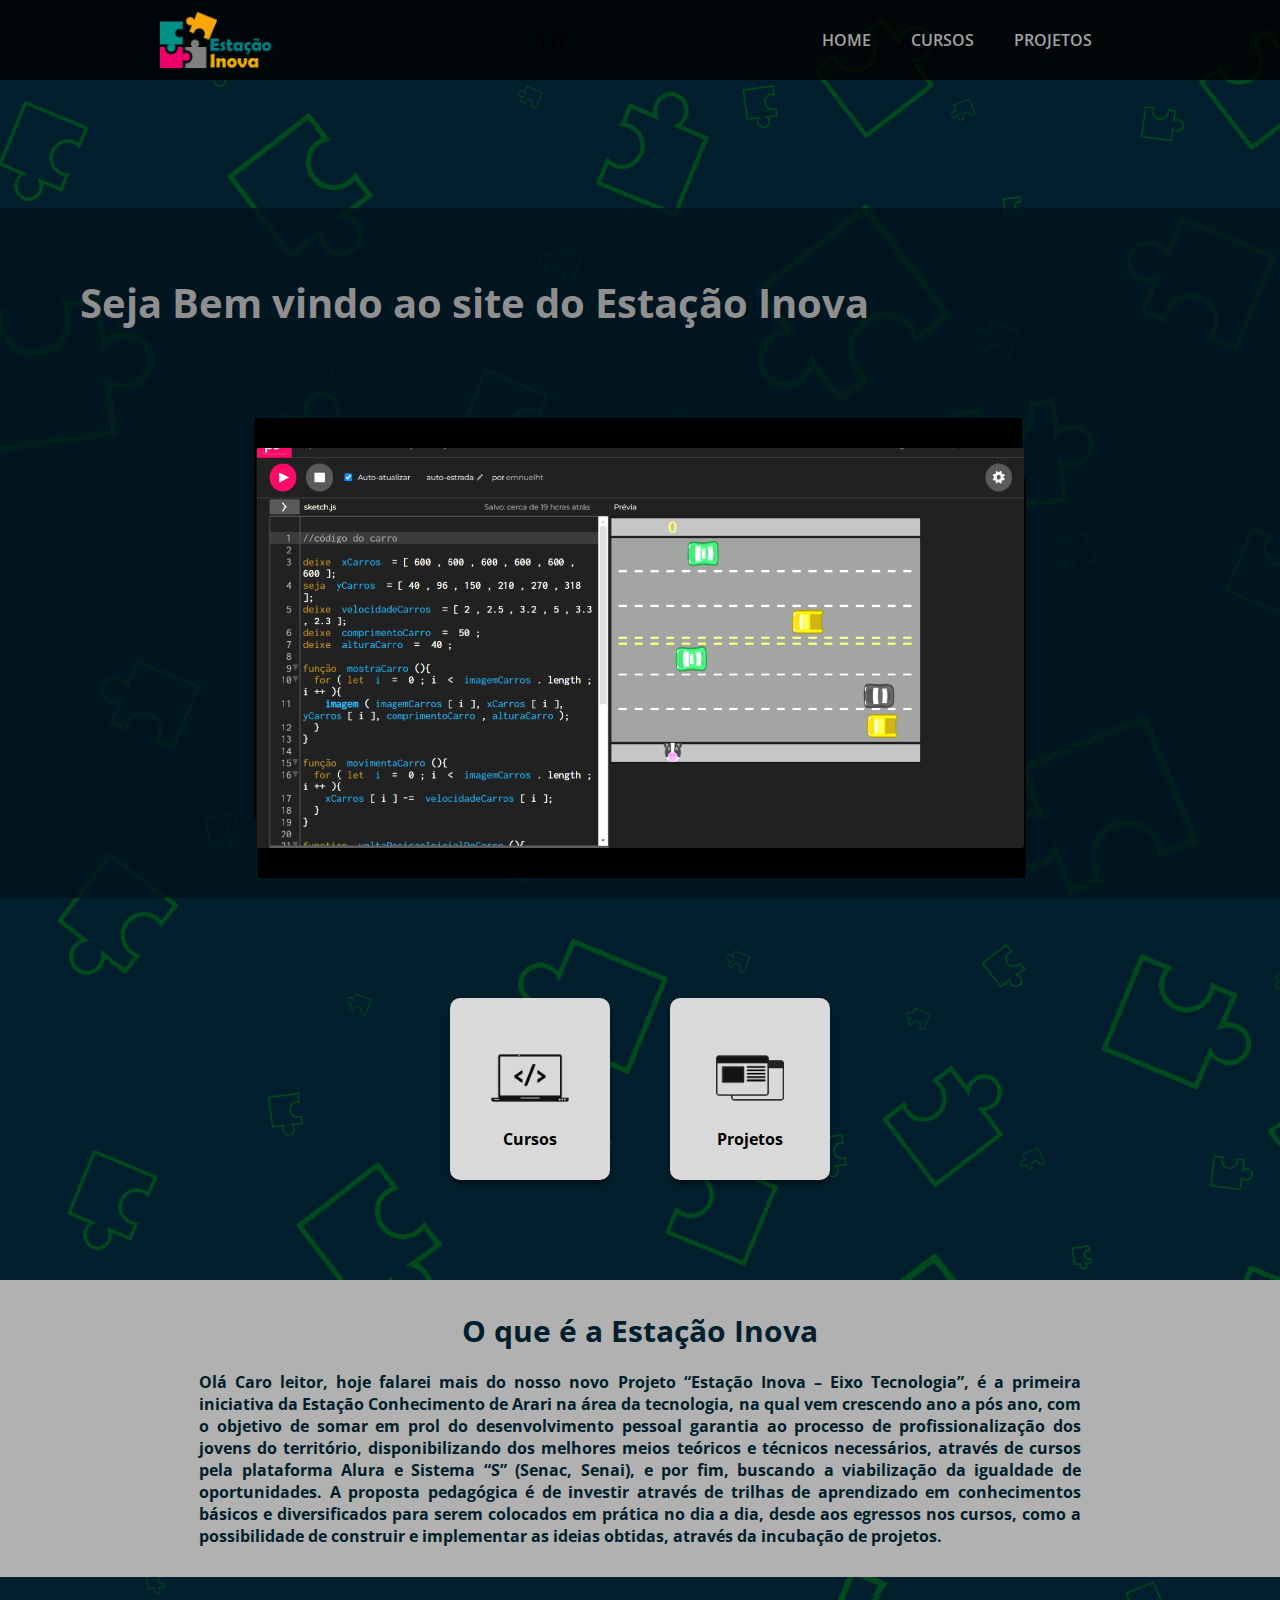
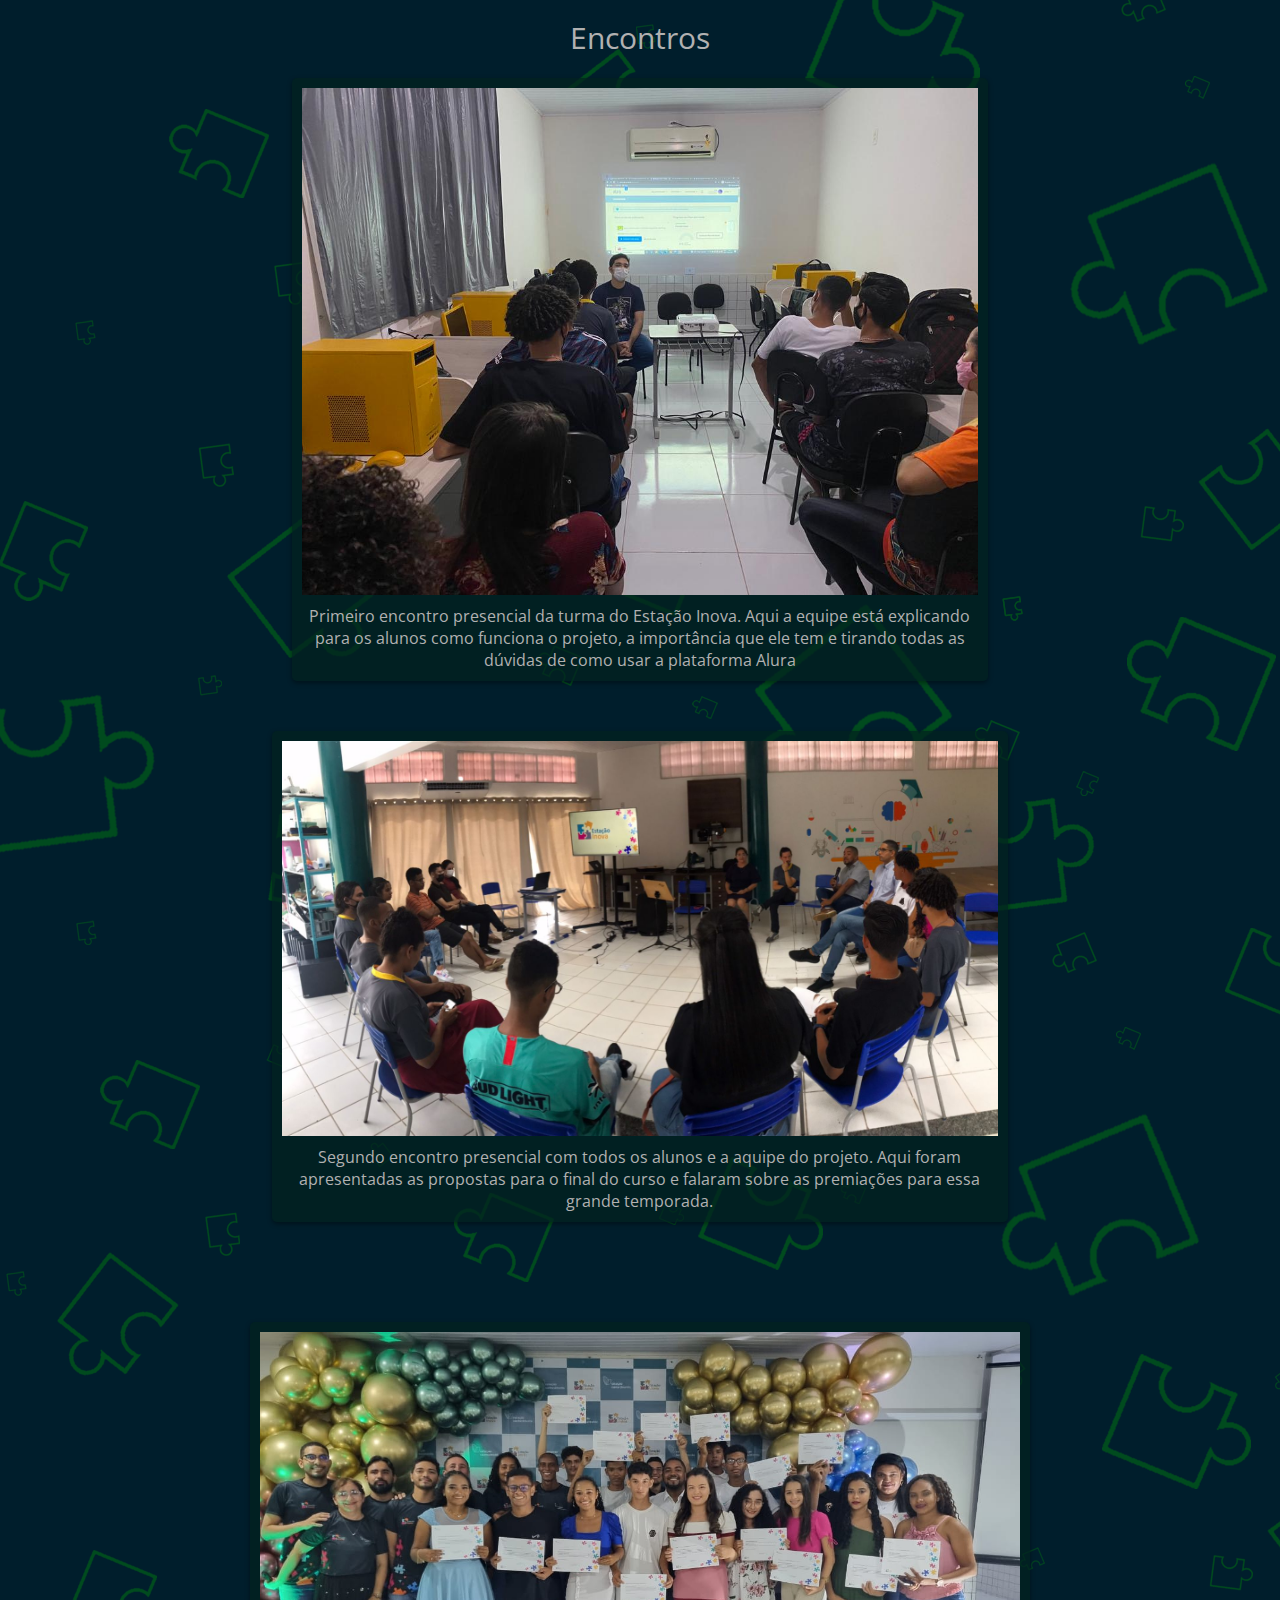
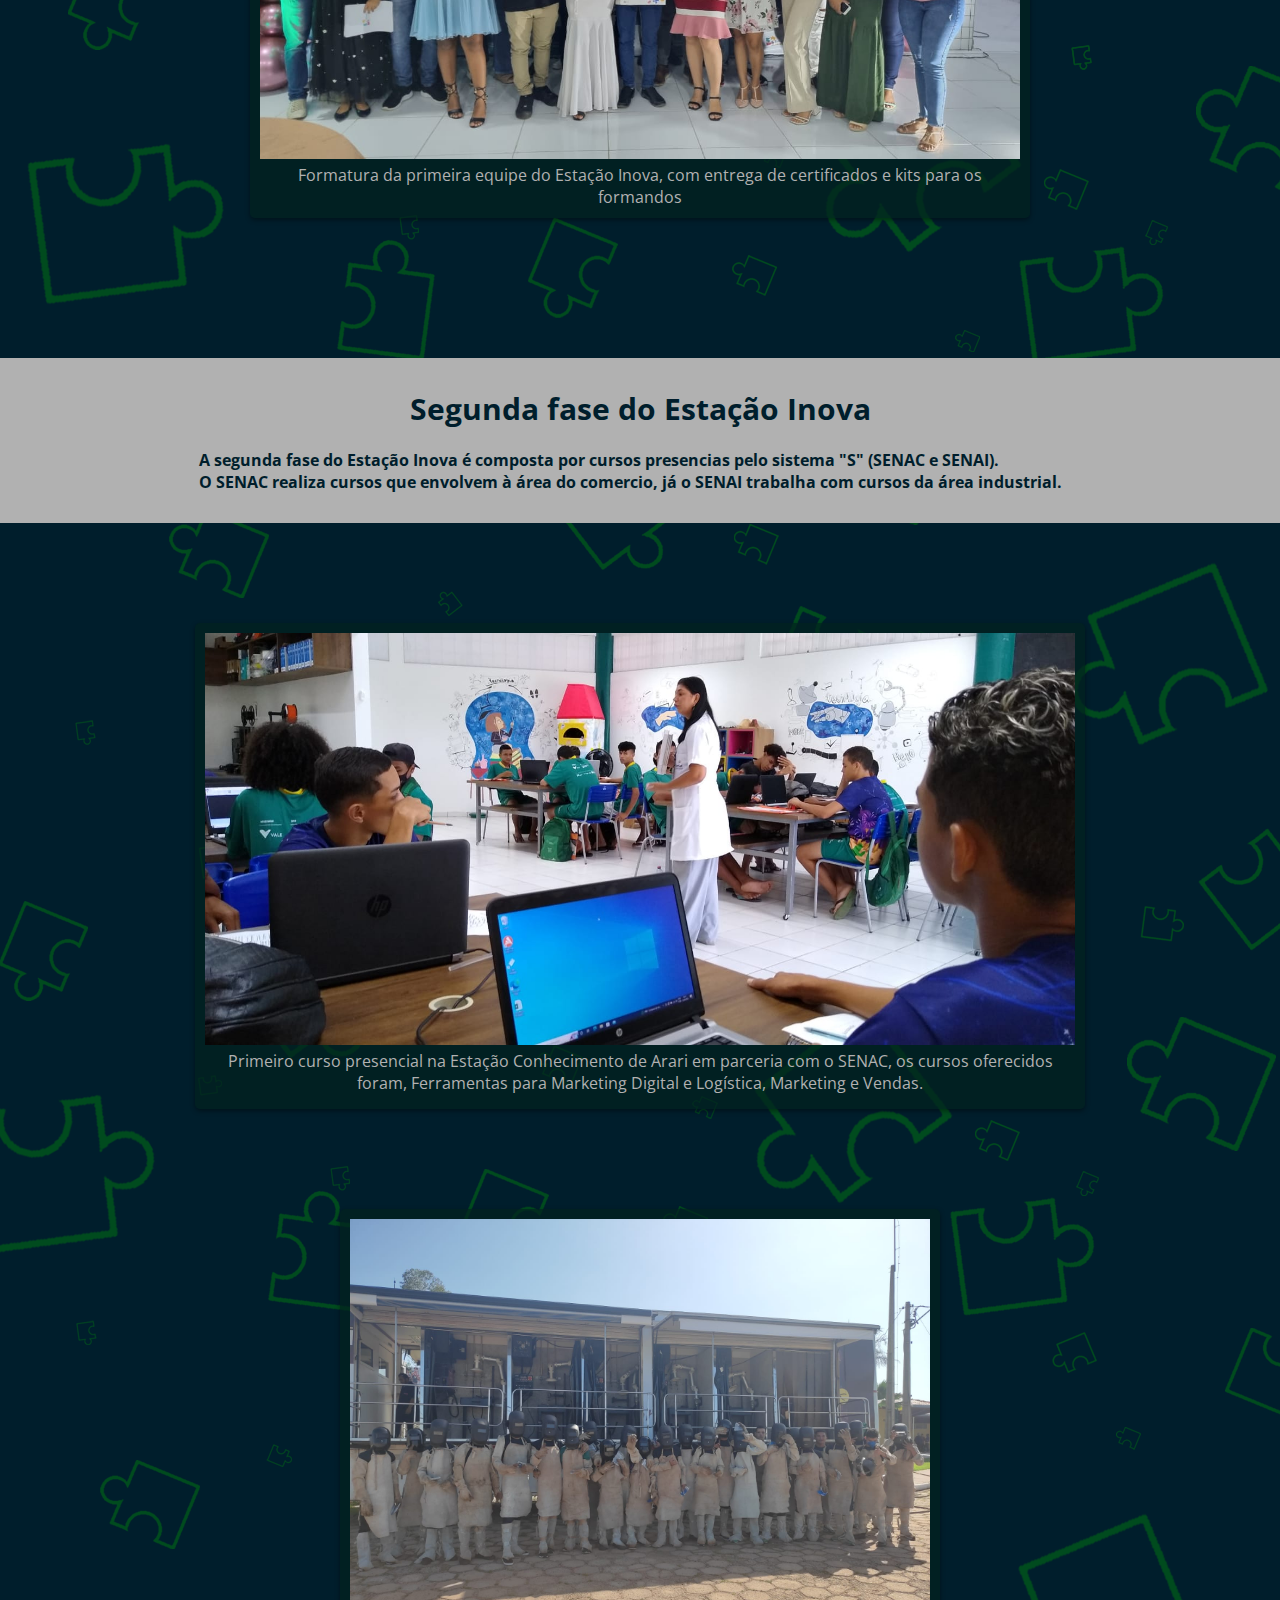
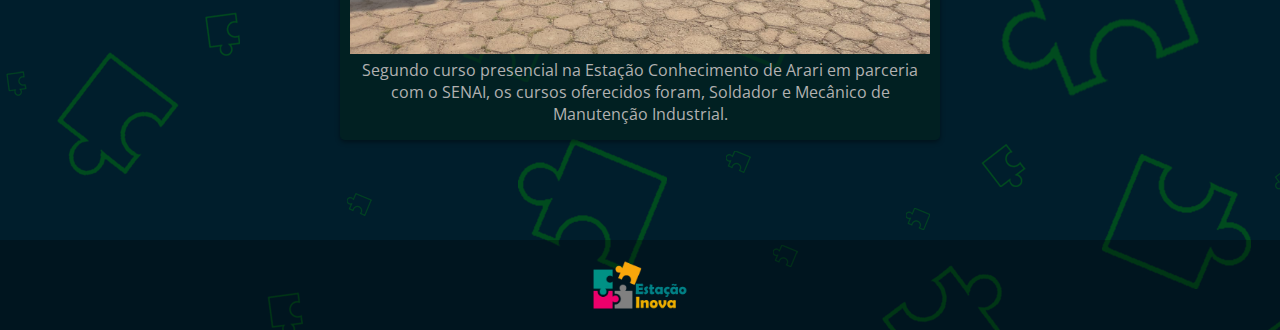
<file: index.html>
<!DOCTYPE html>
<html lang="pt-br">

<head>
    <meta charset="UTF-8">
    <title>Home | Estação Inova</title>
    <meta name="viewport" content="width=device-width, initial-scale=1.0">
    <link href="https://fonts.googleapis.com/css2?family=Open+Sans:wght@400&display=swap" rel="stylesheet">
    <link rel="stylesheet" href="assets/css/style.css">
    <link rel="stylesheet" href="assets/css/index/header.css">
    <link rel="stylesheet" href="assets/css/index/sec-ini.css">
    <link rel="stylesheet" href="assets/css/index/sec-me-i.css">
    <link rel="stylesheet" href="assets/css/index/sec-me-f.css">
    <link rel="stylesheet" href="assets/css/index/footer.css">
    <link rel="shortcut icon" href="assets/fanficon/icon.png" type="image/x-icon">
</head>

<body>
    <header class="containerTopo">
        <nav class="container__navegacao">
            <img src="assets/img/logoEI.png" alt="Logo da Estação Inova" class="logo">
            <div class="acaoMenu">
                <span class="clickMenu">|||</span>
                <button class="aparecerItems">Menu</button>
            </div>
            <ul class="container__items">
                <li class="items__link"><a href="index.html">Home</a></li>
                <li class="items__link"><a href="cursos.html">Cursos</a></li>
                <li class="items__link"><a href="projetos.html">Projetos</a></li>
            </ul>
        </nav>
    </header>

    <section class="containerInicio">
        <div class="titulo__texto">
            <h1>Seja Bem vindo ao site do Estação Inova</h1>
        </div>
        <div class="imgC u">
            <div class="txtAcesso">
                <p>Confira os projetos da turma do Estação Inova</p>
                <br>
                <button class="btn">Ver Projetos</button>
            </div>
        </div>
        <div class="conteudoRes">
            <img src="assets/img/projetos/freeway.png" class="img__freeway">
                <div class="textRes">
                    <p>Confira os projetos da turma <!--do Estação Inova--></p>
                    <br>
                    <button class="btn" id="btn">Ver Projetos</button>
                </div>
        </div>
    </section>

    <section class="containerMeioI">

        <div class="item__cursos item">
            <img src="assets/img/bottons-alt/cursos.png" alt="Imagem representando os cursos" class="img__cursos i">
            <p>Cursos</p>
        </div>

        <div class="item__projetos item">
            <img src="assets/img/bottons-alt/projetos.png" alt="Imagem representando os projetos"
                class="img__projetos i">
            <p>Projetos</p>
        </div>

    </section>

    <section class="containerMeioF">
        <div class="estacaoInova__conteudo">
            <p class="titulo">O que é a Estação Inova</p>
            <p>Olá Caro leitor, hoje falarei mais do nosso novo Projeto “Estação Inova – Eixo Tecnologia”, é a primeira iniciativa da Estação Conhecimento de Arari na área da tecnologia, na qual vem crescendo ano a pós ano, com o objetivo de somar em prol do desenvolvimento pessoal garantia ao processo de profissionalização dos jovens do território, disponibilizando dos melhores meios teóricos e técnicos necessários, através de cursos pela plataforma Alura e Sistema “S” (Senac, Senai), e por fim, buscando a viabilização da igualdade de oportunidades. A proposta pedagógica é de investir através de trilhas de aprendizado em conhecimentos básicos e diversificados para serem colocados em prática no dia a dia, desde aos egressos nos cursos, como a possibilidade de construir e implementar as ideias obtidas, através da incubação de projetos.</p>
        </div>
        
        <div class="apresentacao">
            <p class="apresentacao__titulo">Encontros</p>
            
            <div class="primerio__encontro">
                <img src="assets/img/encontro1.jpeg" class="encontro1">
                <p>
                    Primeiro encontro presencial da turma do Estação Inova. Aqui a equipe está explicando para os alunos como funciona o projeto, a importância que ele tem e tirando todas as dúvidas de como usar a plataforma Alura
                </p>
            </div>
            <div class="segundo__encontro">
                <img src="assets/img/encontro2.jpeg" class="encontro2">
                <p>
                    Segundo encontro presencial com todos os alunos e a aquipe do projeto. Aqui foram apresentadas as propostas para o final do curso e falaram sobre as premiações para essa grande temporada.
                </p>
            </div>

            <div class="formados_encontro">
                <img src="assets/img/IMG_001.jpeg" class="formados">
                <p>
                    Formatura da primeira equipe do Estação Inova, com entrega de certificados e kits para os formandos
                </p>
            </div>

        </div>
        <div class="estacaoInova__conteudo">
            <p class="titulo">Segunda fase do Estação Inova</p>
            <p>A segunda fase do Estação Inova é composta por cursos presencias pelo sistema "S" (SENAC e SENAI). <br>
            O SENAC realiza cursos que envolvem à área do comercio, já o SENAI trabalha com cursos da área industrial.
            </p>
        </div>

        <div class="apresentacao2">
            <div class="other_cursos_p_turma">
                <img src="assets/img/IMG_002.jpeg" class="IMG_002">
                <p>
                    Primeiro curso presencial na Estação Conhecimento de Arari em parceria com o SENAC, os cursos oferecidos foram, Ferramentas para Marketing Digital e Logística, Marketing e Vendas.
                </p>
            </div>

            <div class="other_cursos_s_turma">
                <img src="assets/img/IMG_003.jpeg" class="IMG_003">
                <p>
                    Segundo curso presencial na Estação Conhecimento de Arari em parceria com o SENAI, os cursos oferecidos foram, Soldador e Mecânico de Manutenção Industrial.
                </p>
            </div>
        </div>

    </section>

    <footer>
        <img src="assets/img/logoEI.png" alt="Logo da Estação Inova">
    </footer>
    <script src="scripts/menu.js"></script>
    <script src="scripts/paginas.js"></script>
    <script src="scripts/hover.js"></script>
</body>

</html>
</file>
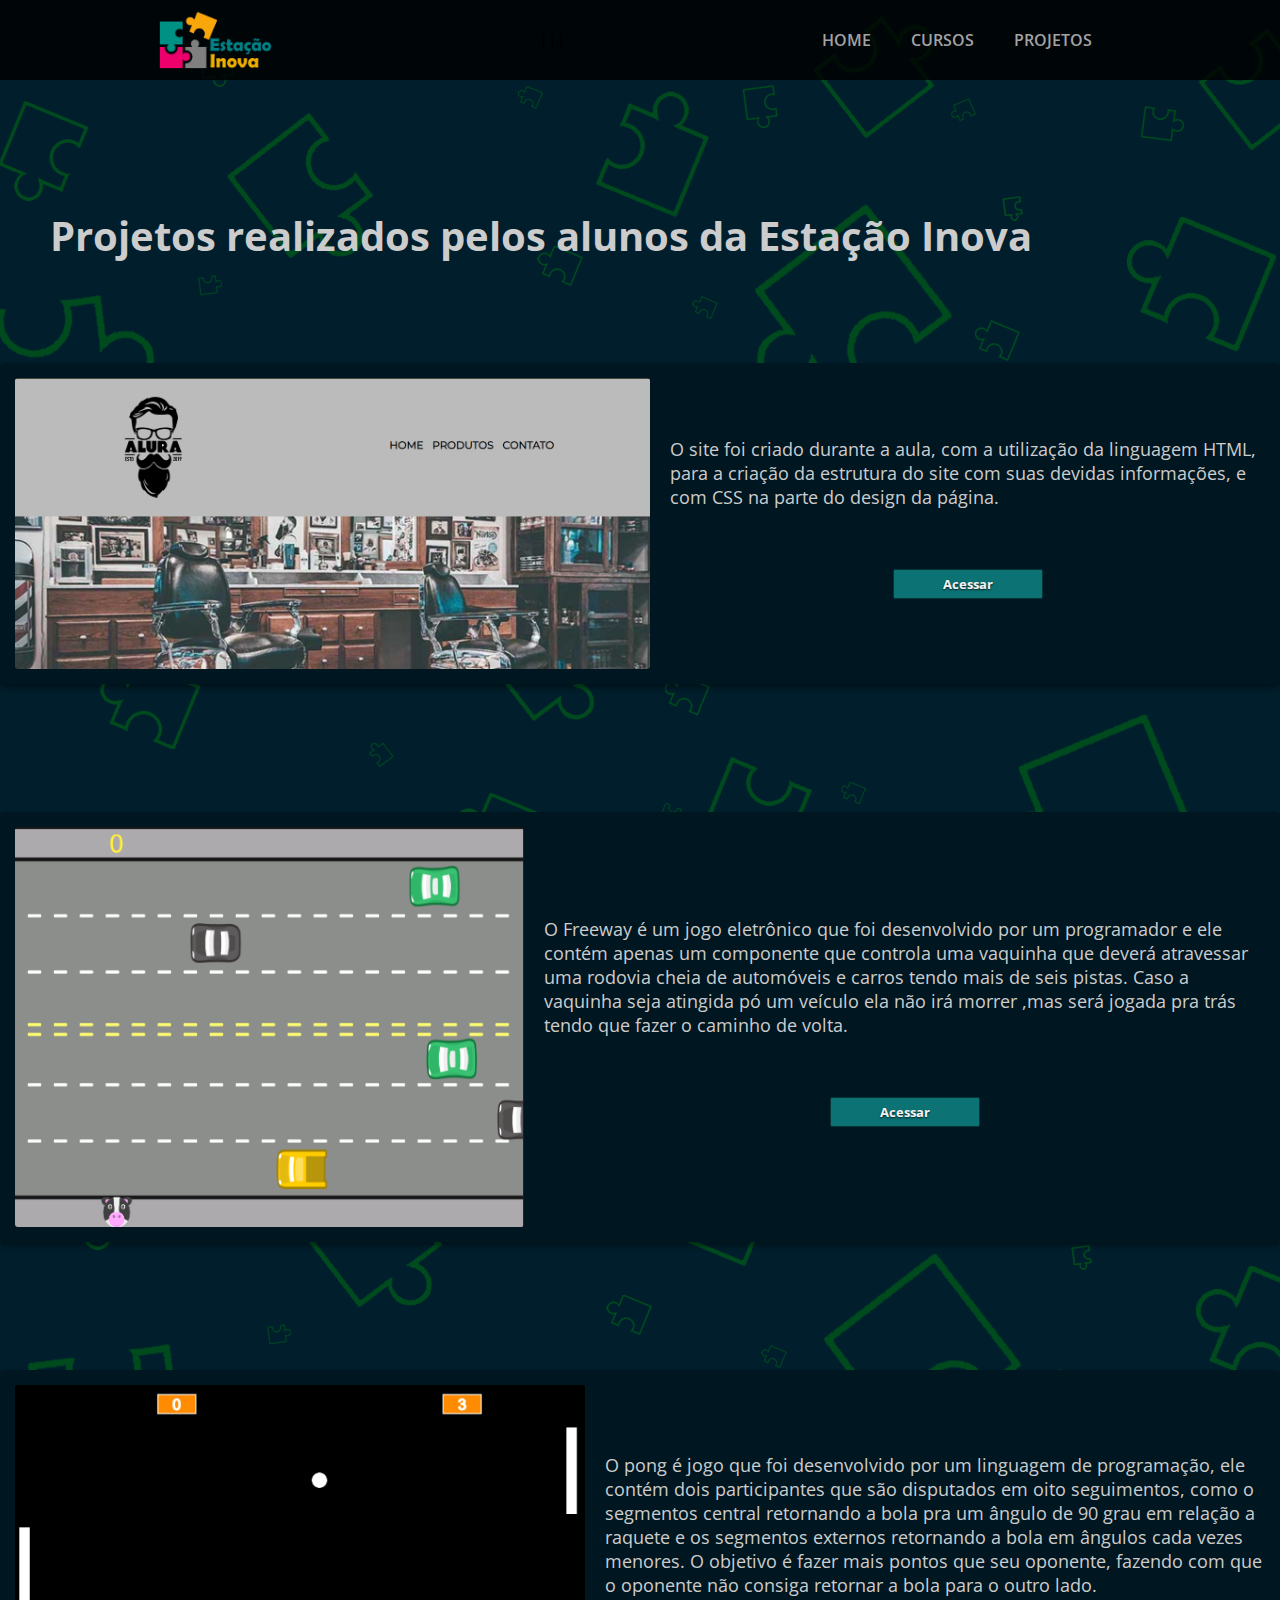
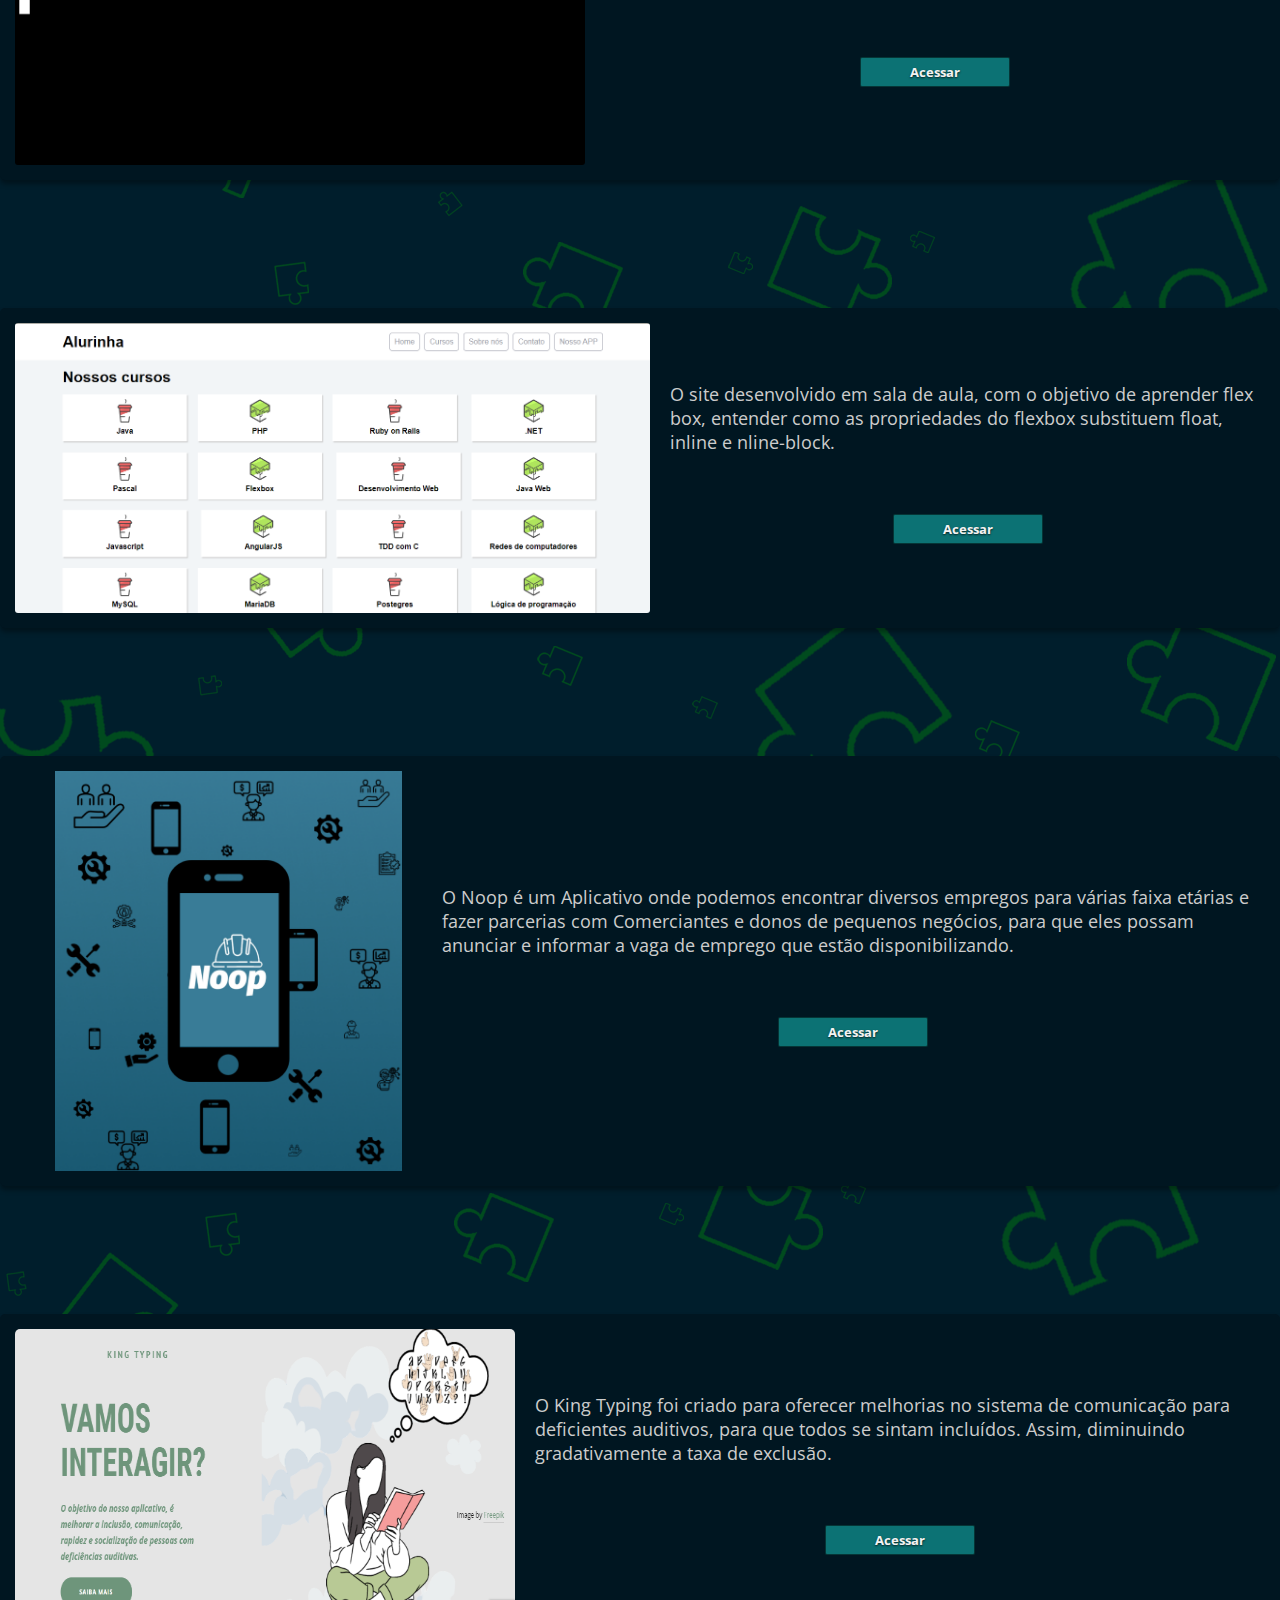
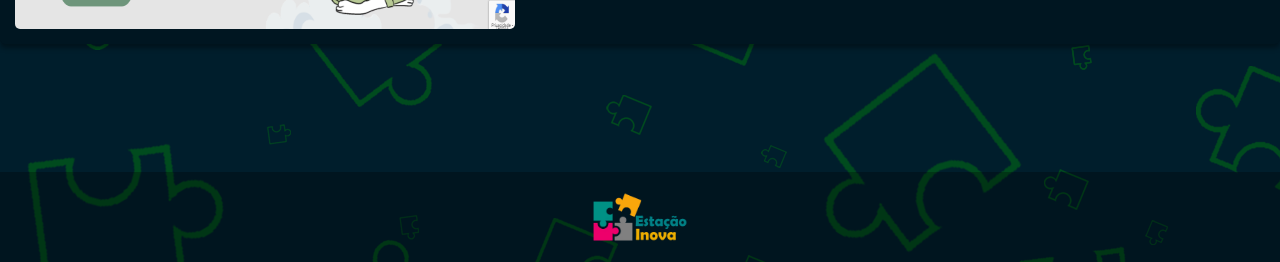
<file: projetos.html>
<!DOCTYPE html>
<html lang="pt-br">

<head>
    <meta charset="UTF-8">
    <meta name="viewport" content="width=device-width, initial-scale=1.0">
    <link rel="shortcut icon" href="assets/fanficon/icon.png" type="image/x-icon">
    <link href="https://fonts.googleapis.com/css2?family=Open+Sans:wght@400&display=swap" rel="stylesheet">
    <link rel="stylesheet" href="assets/css/style.css">
    <link rel="stylesheet" href="assets/css/index/header.css">
    <link rel="stylesheet" href="assets/css/index/footer.css">
    <link rel="stylesheet" href="assets/css/projetos.css">
    <title>Projetos | Estação Inova</title>
</head>

<body>
    <header class="containerTopo">
        <nav class="container__navegacao">
            <img src="assets/img/logoEI.png" alt="Logo da Estação Inova" class="logo">
            <div class="acaoMenu">
                <span class="clickMenu">|||</span>
                <button class="aparecerItems">Menu</button>
            </div>
            <ul class="container__items">
                <li class="items__link"><a href="index.html">Home</a></li>
                <li class="items__link"><a href="cursos.html">Cursos</a></li>
                <li class="items__link"><a href="projetos.html">Projetos</a></li>
                <!-- <li class="items__link"><a href="semestre.html">Semestre</a></li> -->
            </ul>
        </nav>
    </header>

    <section class="containerFotos">
        <div class="titulo__subtitulo">
            <h1>Projetos realizados pelos alunos da Estação Inova</h1>
        </div>

        <div class="fotos" id="fotos">

            <div class="img">
                <img src="assets/img/projetos/barbeariaAlura.png" class="imagemBarbearia pt">
                <div class="conteudoDacesso">
                    <p>
                        <!-- Site criado por: &lt;tal pessoa&gt;<br><br> 
                        Descrição: <br>--> O site foi criado durante a aula, com a utilização da linguagem HTML, para a
                        criação da estrutura do site com suas devidas informações, e com CSS na parte do design da
                        página.
                    </p>
                    <button class="acessar" id="barbearia">Acessar</button>
                </div>
            </div>

            <div class="imgE freeway">
                <img src="assets/img/projetos/freewayCheia.png" class="imagemFreeway pr">
                <div class="conteudoDacesso">
                    <p>
                        <!-- Site criado por: &lt;tal pessoa&gt;<br><br> 
                        Descrição: <br>-->O Freeway é um jogo eletrônico que foi desenvolvido por um programador e ele
                        contém apenas um componente que controla uma vaquinha que deverá atravessar uma rodovia cheia de
                        automóveis e carros tendo mais de seis pistas.
                        Caso a vaquinha seja atingida pó um veículo ela não irá morrer ,mas será jogada pra trás tendo
                        que fazer o caminho de volta.
                    </p>
                    <button class="acessar" id="freeway">Acessar</button>
                </div>
            </div>

            <div class="imgE pong">
                <img src="assets/img/projetos/pong.png" class="imagemPong pr">
                <div class="conteudoDacesso po">
                    <p>
                        <!-- Site criado por: &lt;tal pessoa&gt;<br><br>
                        Descrição: <br>--> O pong é jogo que foi desenvolvido por um linguagem de programação, ele contém dois participantes que são disputados em oito seguimentos, como o segmentos central retornando a bola pra um ângulo de 90 grau em relação a raquete e os segmentos externos retornando a bola em ângulos cada vezes menores.
                        
                        O objetivo é fazer mais pontos que seu oponente, fazendo com que o oponente não consiga retornar a bola para o outro lado.
                    </p>
                    <button class="acessar" id="pong">Acessar</button>
                </div>
            </div>

            <div class="img">
                <img src="assets/img/projetos/flex-box.png" class="imagemFlexbox pt">
                <div class="conteudoDacesso">
                    <p>
                        <!-- Site criado por: &lt;tal pessoa&gt;<br><br>
                        Descrição: <br> -->O site desenvolvido em sala de aula, com o objetivo de aprender flex box, entender como as propriedades do flexbox substituem float, inline e nline-block.
                    </p>
                    <button class="acessar" id="flexbox">Acessar</button>
                </div>
            </div>
            <!--  -->
    
                <div class="img app_noop">
                    <img src="assets/img/projetos/noop.png" class="imagemNoop imgAtual">
                    <div class="conteudoDacesso">
                        <p>
                            O Noop é um Aplicativo onde podemos encontrar diversos empregos para várias faixa etárias e fazer parcerias com Comerciantes e donos de pequenos negócios, para que eles possam anunciar e informar a vaga de emprego que estão disponibilizando. 
                        </p>
                        <button class="acessar" id="noop">Acessar</button>
                    </div>
                </div>
            </div>
    
            <div class="img king_typing">
                <img src="assets/img/projetos/king_typing.png" class="imagemSiteKing pt">
                <div class="conteudoDacesso king_typing">
                    <p>
                        O King Typing foi criado para oferecer melhorias no sistema de comunicação para deficientes auditivos, para que todos se sintam incluídos. Assim, diminuindo gradativamente a taxa de exclusão.
                    </p>
                    <button class="acessar" id="king_typing">Acessar</button>
                </div>
            </div>
        </div>

    </div>
    </section>


    <footer>
        <img src="assets/img/logoEI.png" alt="Logo da Estação Inova">
    </footer>
    <script src="scripts/menu.js"></script>
    <script src="scripts/hoverP.js"></script>
    <script src="scripts/urlsP.js"></script>
</body>

</html>
</file>
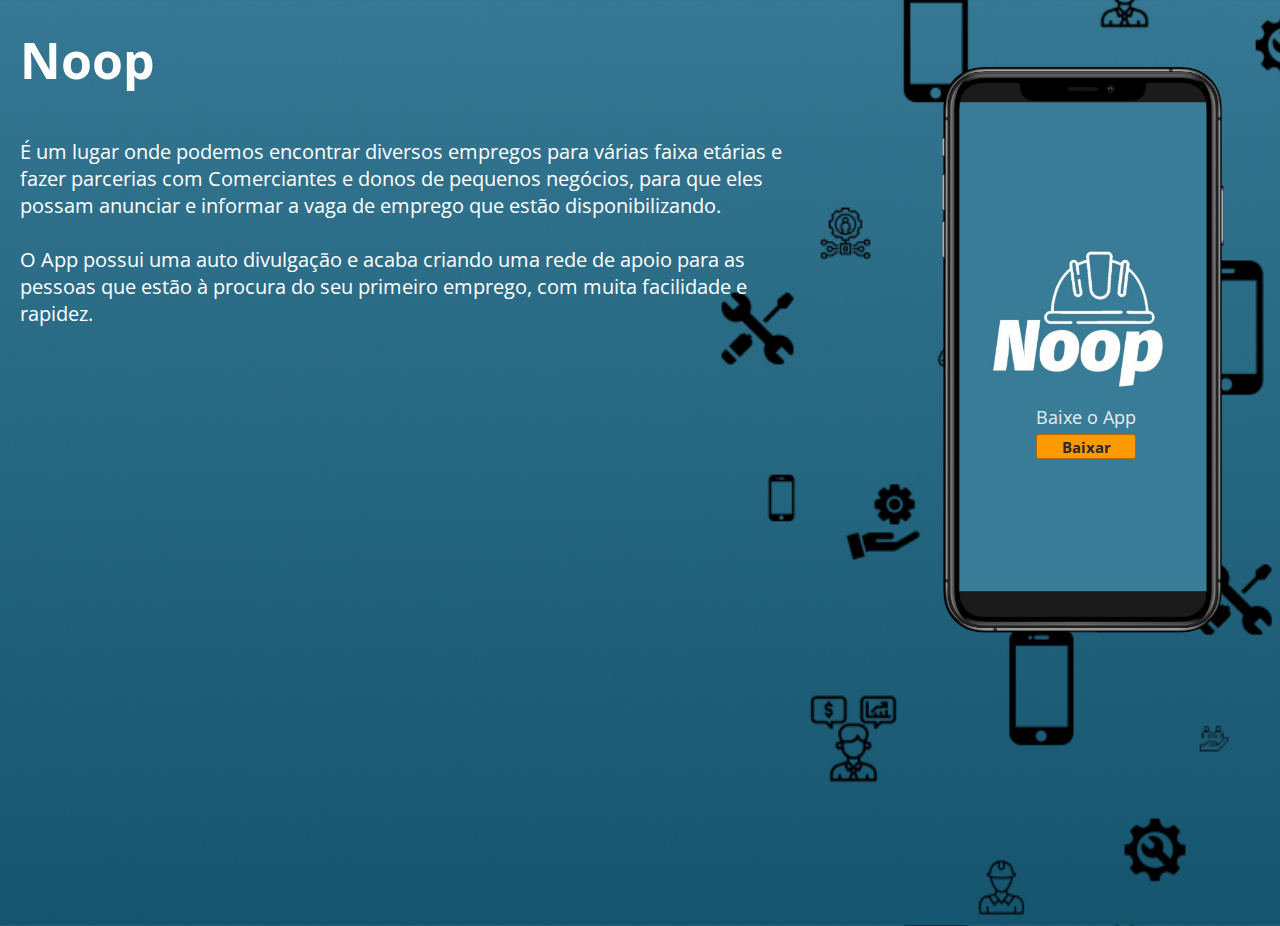
<file: projetos/noop.html>
<!DOCTYPE html>
<html lang="pt-br">
<head>
    <meta charset="UTF-8">
    <meta name="viewport" content="width=device-width, initial-scale=1.0">
    <link rel="shortcut icon" href="../assets/fanficon/icon.png" type="image/x-icon">
    <title>Noop</title>
    <link rel="stylesheet" href="style.css">
    <link href="https://fonts.googleapis.com/css2?family=Open+Sans:wght@400&display=swap" rel="stylesheet">
</head>
<body>

<main>

    <div class="container">
        <p class="nome_app">Noop</p><br><br>
        <p style="font-size: 20px;">É um lugar onde podemos encontrar diversos empregos para várias faixa etárias e fazer parcerias com Comerciantes e donos de pequenos negócios, para que eles possam anunciar e informar a vaga de emprego que estão disponibilizando. <br><br>
        O App possui uma auto divulgação e acaba criando uma rede de apoio para as pessoas que estão à procura do seu primeiro emprego, com muita facilidade e rapidez.        
    </div>
    
    <div class="container_app">
        <img src="../assets/img/projetos/cell.png" class="img_app">
        
        <div class="baixe">
            <p>Baixe o App</p>
            <button class="btn_baixar" onclick="alert('Em Breve... Aguarde! :)')">Baixar</button>
        </div>
    </div>
    
</main>

</body>
</html>
</file>
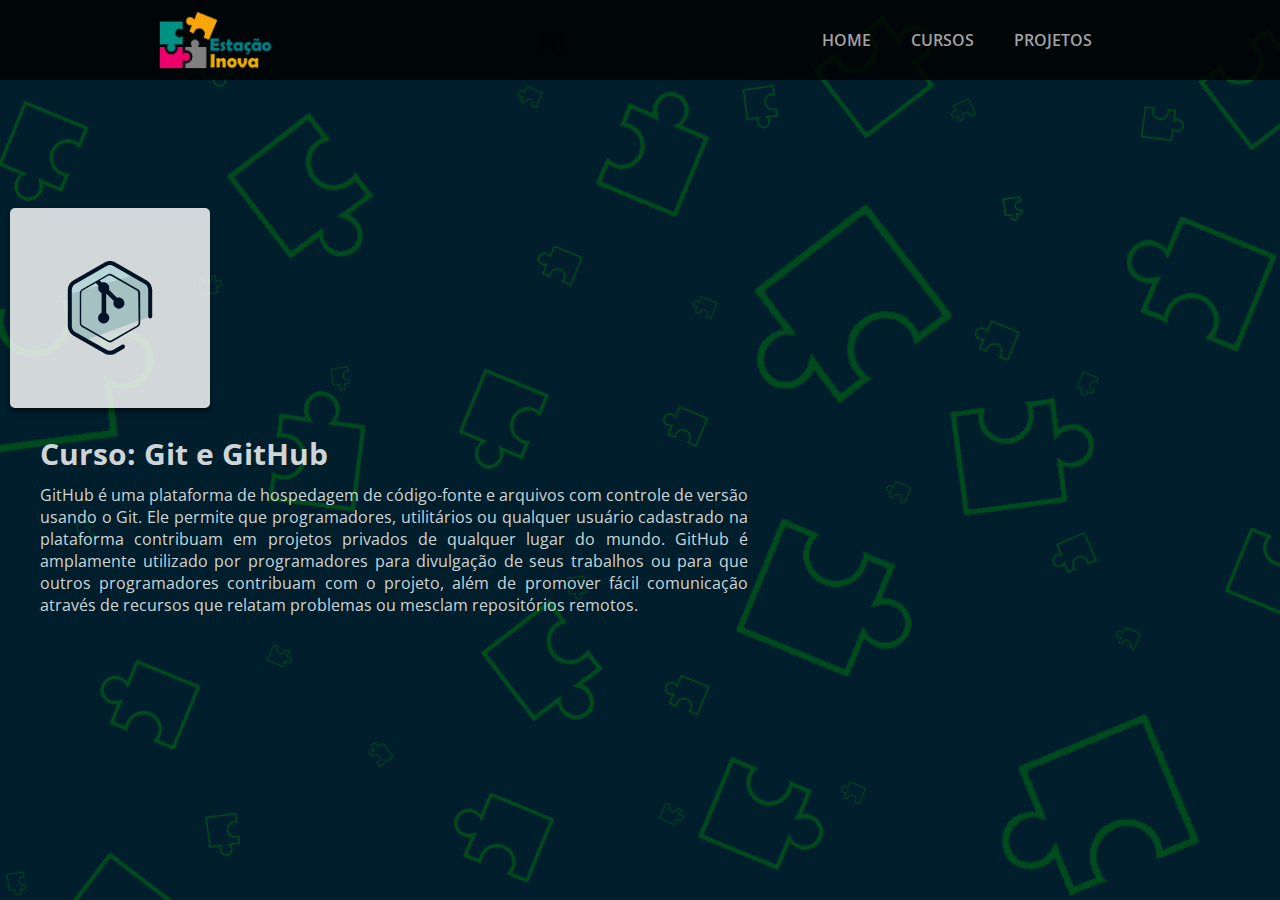
<file: sobre-cursos/git+e+github.html>
<!DOCTYPE html>
<!DOCTYPE html>
<html lang="pt-br">
<head>
    <meta charset="UTF-8">
    <meta name="viewport" content="width=device-width, initial-scale=1.0">
    <title>Sobre | Git e GitHub</title>
    <link rel="shortcut icon" href="../assets/fanficon/icon.png" type="image/x-icon">
    <link href="https://fonts.googleapis.com/css2?family=Open+Sans:wght@400&display=swap" rel="stylesheet">
    <link rel="stylesheet" href="../assets/css/style.css">
    <link rel="stylesheet" href="../assets/css/index/header.css">
    <link rel="stylesheet" href="../assets/css/index/footer.css">
    <link rel="stylesheet" href="../assets/css/sabermais.css">
</head>
<body>
    <header class="containerTopo">
        <nav class="container__navegacao">
            <img src="../assets/img/logoEI.png" alt="Logo da Estação Inova" class="logo">
            <div class="acaoMenu">
                <span class="clickMenu">|||</span>
                <button class="aparecerItems">Menu</button>
            </div>
            <ul class="container__items">
                <li class="items__link"><a href="../index.html">Home</a></li>
                <li class="items__link"><a href="../cursos.html">Cursos</a></li>
                <li class="items__link"><a href="../projetos.html">Projetos</a></li>
                <!-- <li class="items__link"><a href="../semestre.html">Semestre</a></li> -->
            </ul>
        </nav>
    </header>

    <section class="conteudo">
        <img src="../assets/img/cursos/git-github-controle-de-versao.svg" class="img__curso">
        <h1 class="titulo">Curso: Git e GitHub</h1>
        <p class="sobre__curso">GitHub é uma plataforma de hospedagem de código-fonte e arquivos com controle de versão usando o Git. Ele permite que programadores, utilitários ou qualquer usuário cadastrado na plataforma contribuam em projetos privados de qualquer lugar do mundo. GitHub é amplamente utilizado por programadores para divulgação de seus trabalhos ou para que outros programadores contribuam com o projeto, além de promover fácil comunicação através de recursos que relatam problemas ou mesclam repositórios remotos.</p>
    </section>

    <script src="../scripts/menu.js"></script>
</body>
</html>
</file>
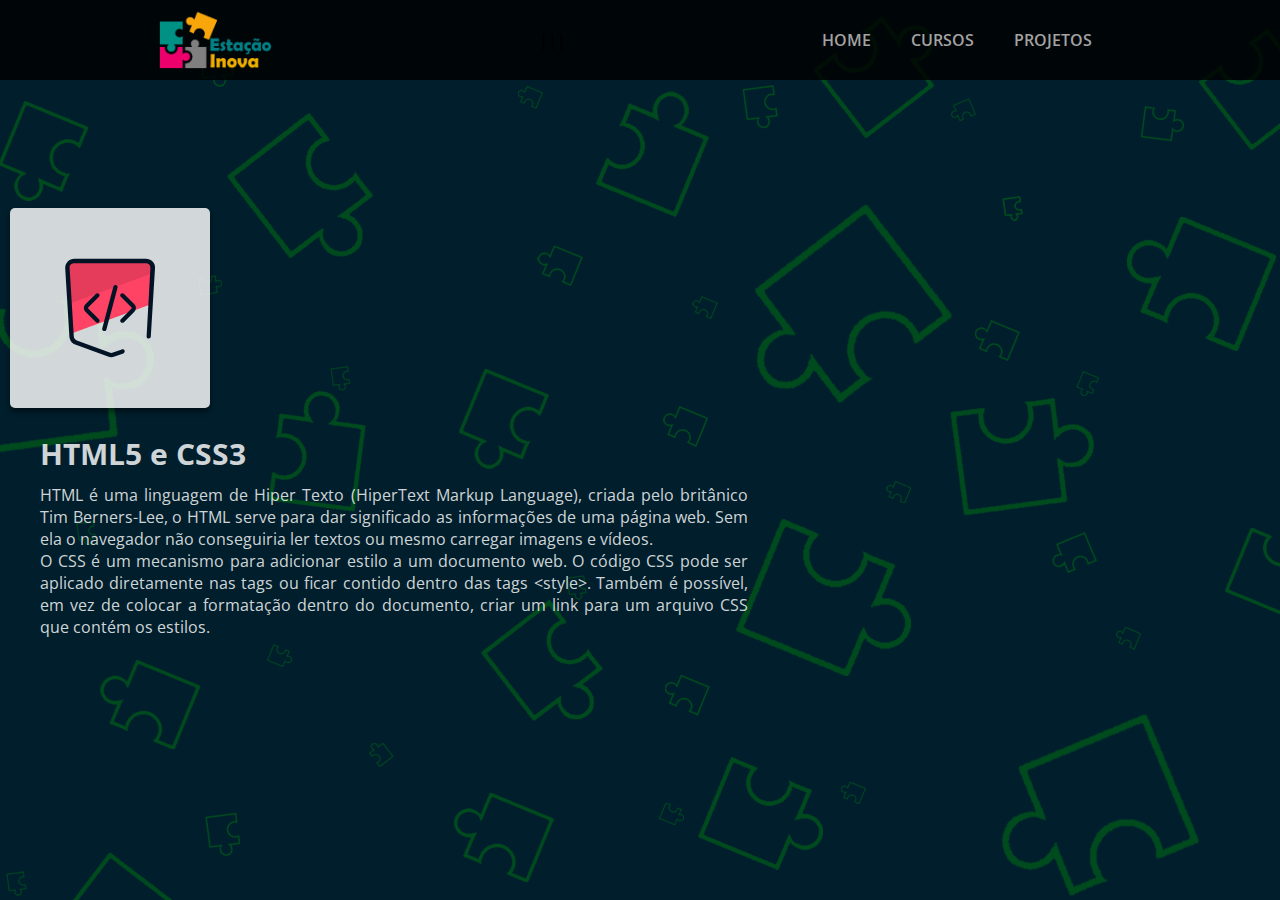
<file: sobre-cursos/HTML+CSS.html>
<!DOCTYPE html>
<!DOCTYPE html>
<html lang="pt-br">
<head>
    <meta charset="UTF-8">
    <meta name="viewport" content="width=device-width, initial-scale=1.0">
    <title>Sobre | HTML & CSS</title>
    <link rel="shortcut icon" href="../assets/fanficon/icon.png" type="image/x-icon">
    <link href="https://fonts.googleapis.com/css2?family=Open+Sans:wght@400&display=swap" rel="stylesheet">
    <link rel="stylesheet" href="../assets/css/style.css">
    <link rel="stylesheet" href="../assets/css/index/header.css">
    <link rel="stylesheet" href="../assets/css/index/footer.css">
    <link rel="stylesheet" href="../assets/css/sabermais.css">
</head>
<body>
    <header class="containerTopo">
        <nav class="container__navegacao">
            <img src="../assets/img/logoEI.png" alt="Logo da Estação Inova" class="logo">
            <div class="acaoMenu">
                <span class="clickMenu">|||</span>
                <button class="aparecerItems">Menu</button>
            </div>
            <ul class="container__items">
                <li class="items__link"><a href="../index.html">Home</a></li>
                <li class="items__link"><a href="../cursos.html">Cursos</a></li>
                <li class="items__link"><a href="../projetos.html">Projetos</a></li>
                <!-- <li class="items__link"><a href="../semestre.html">Semestre</a></li> -->
            </ul>
        </nav>
    </header>

    <section class="conteudo">
        <img src="../assets/img/cursos/html5-css3-primeiros-passos.svg" class="img__curso">
        <h1 class="titulo">HTML5 e CSS3</h1>
        <p class="sobre__curso">
            HTML é uma linguagem de Hiper Texto (HiperText Markup Language), criada pelo britânico Tim Berners-Lee, o HTML
            serve para dar significado as informações de uma página web. Sem ela o navegador não conseguiria ler textos ou
            mesmo carregar imagens e vídeos. <br>
            
            O CSS é um mecanismo para adicionar estilo a um documento web. O código CSS pode ser aplicado diretamente nas tags ou ficar contido dentro das tags &lt;style&gt;. Também é possível, em vez de colocar a formatação dentro do documento, criar um link para um arquivo CSS que contém os estilos.
        </p>
    </section>

    <script src="../scripts/menu.js"></script>
</body>
</html>
</file>
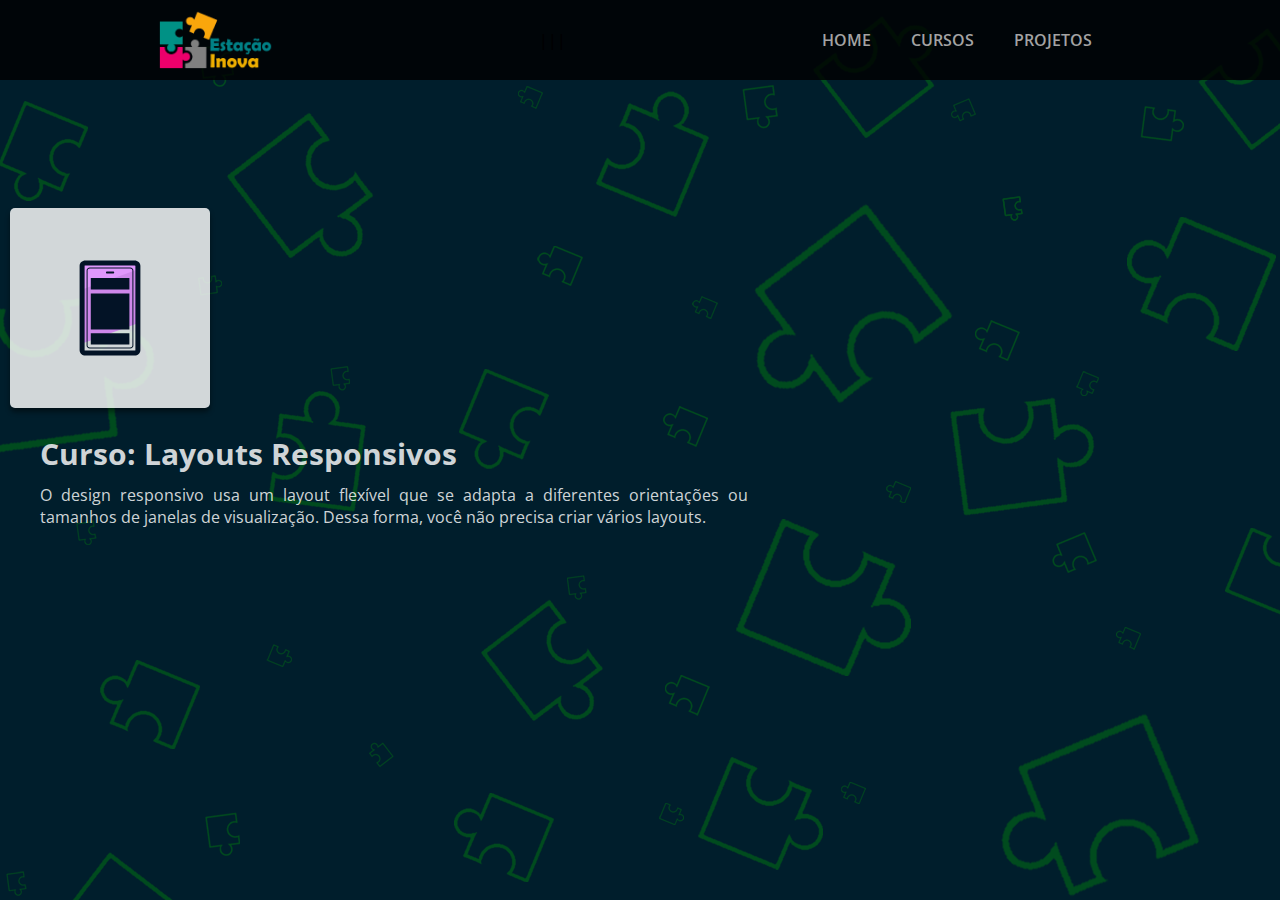
<file: sobre-cursos/layout+responsivo.html>
<!DOCTYPE html>
<html lang="pt-br">
<head>
    <meta charset="UTF-8">
    <meta name="viewport" content="width=device-width, initial-scale=1.0">
    <title>Sobre | Layouts Responsivos</title>
    <link rel="shortcut icon" href="../assets/fanficon/icon.png" type="image/x-icon">
    <link href="https://fonts.googleapis.com/css2?family=Open+Sans:wght@400&display=swap" rel="stylesheet">
    <link rel="stylesheet" href="../assets/css/style.css">
    <link rel="stylesheet" href="../assets/css/index/header.css">
    <link rel="stylesheet" href="../assets/css/index/footer.css">
    <link rel="stylesheet" href="../assets/css/sabermais.css">
</head>
<body>
    <header class="containerTopo">
        <nav class="container__navegacao">
            <img src="../assets/img/logoEI.png" alt="Logo da Estação Inova" class="logo">
            <div class="acaoMenu">
                <span class="clickMenu">|||</span>
                <button class="aparecerItems">Menu</button>
            </div>
            <ul class="container__items">
                <li class="items__link"><a href="../index.html">Home</a></li>
                <li class="items__link"><a href="../cursos.html">Cursos</a></li>
                <li class="items__link"><a href="../projetos.html">Projetos</a></li>
                <!-- <li class="items__link"><a href="../semestre.html">Semestre</a></li> -->
            </ul>
        </nav>
    </header>

    <section class="conteudo">
        <img src="../assets/img/cursos/mobile-first-layouts-responsivos.svg" class="img__curso">
        <h1 class="titulo">Curso: Layouts Responsivos</h1>
        <p class="sobre__curso">O design responsivo usa um layout flexível que se adapta a diferentes orientações ou tamanhos de janelas de visualização. Dessa forma, você não precisa criar vários layouts.</p>
    </section>

    <script src="../scripts/menu.js"></script>
</body>
</html>
</file>
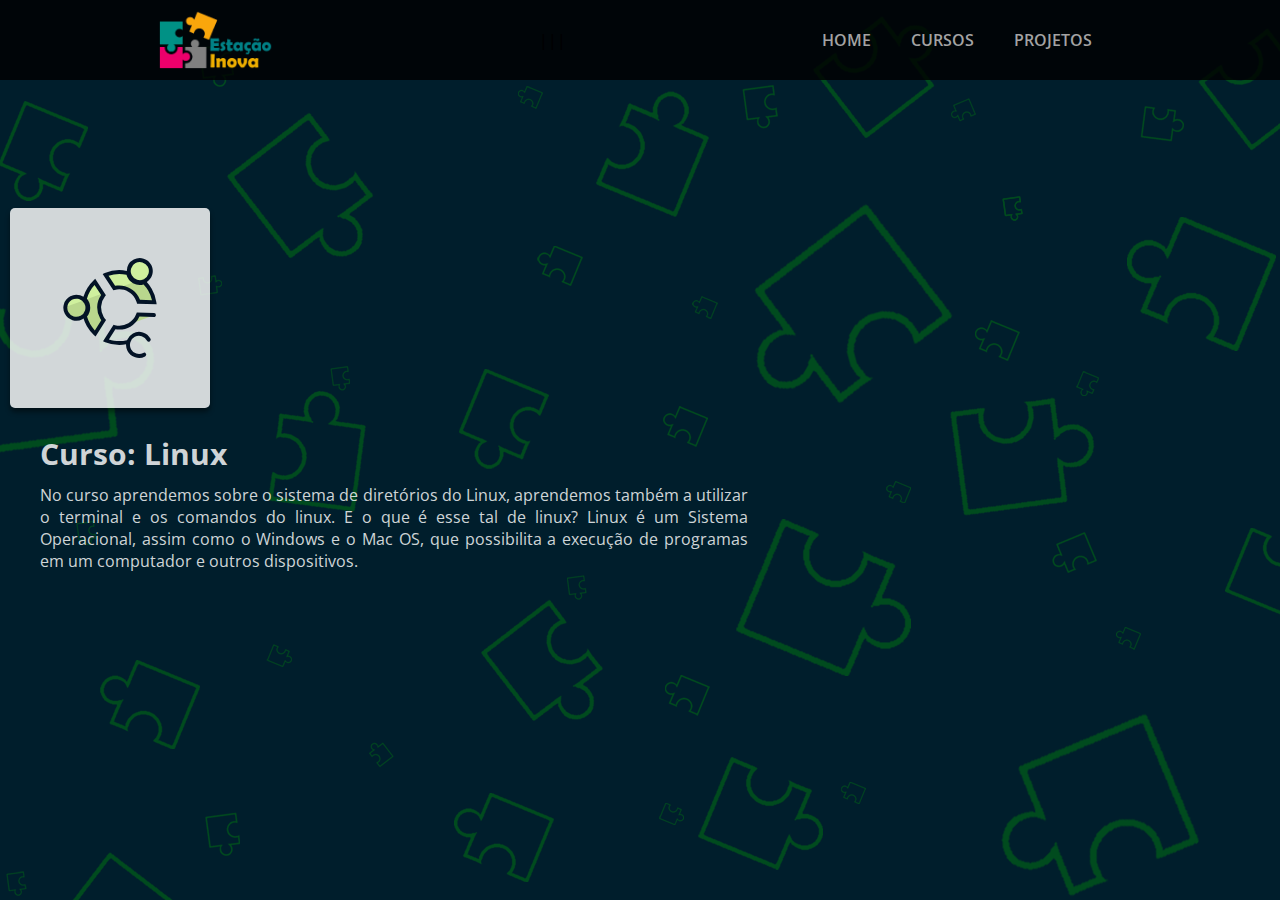
<file: sobre-cursos/linux.html>
<!DOCTYPE html>
<html lang="pt-br">
<head>
    <meta charset="UTF-8">
    <meta name="viewport" content="width=device-width, initial-scale=1.0">
    <title>Sobre | Linux</title>
    <link rel="shortcut icon" href="../assets/fanficon/icon.png" type="image/x-icon">
    <link href="https://fonts.googleapis.com/css2?family=Open+Sans:wght@400&display=swap" rel="stylesheet">
    <link rel="stylesheet" href="../assets/css/style.css">
    <link rel="stylesheet" href="../assets/css/index/header.css">
    <link rel="stylesheet" href="../assets/css/index/footer.css">
    <link rel="stylesheet" href="../assets/css/sabermais.css">
</head>
<body>
    <header class="containerTopo">
        <nav class="container__navegacao">
            <img src="../assets/img/logoEI.png" alt="Logo da Estação Inova" class="logo">
            <div class="acaoMenu">
                <span class="clickMenu">|||</span>
                <button class="aparecerItems">Menu</button>
            </div>
            <ul class="container__items">
                <li class="items__link"><a href="../index.html">Home</a></li>
                <li class="items__link"><a href="../cursos.html">Cursos</a></li>
                <li class="items__link"><a href="../projetos.html">Projetos</a></li>
                <!-- <li class="items__link"><a href="../semestre.html">Semestre</a></li> -->
            </ul>
        </nav>
    </header>

    <section class="conteudo">
        <img src="../assets/img/cursos/linux-ubuntu.svg" class="img__curso">
        <h1 class="titulo">Curso: Linux</h1>
        <p class="sobre__curso">No curso aprendemos sobre o sistema de diretórios do Linux, aprendemos também a utilizar o terminal e os comandos do linux. E o que é esse tal de linux? Linux é um Sistema Operacional, assim como o Windows e o Mac OS, que possibilita a execução de programas em um computador e outros dispositivos.</p>
    </section>

    <script src="../scripts/menu.js"></script>
</body>
</html>
</file>
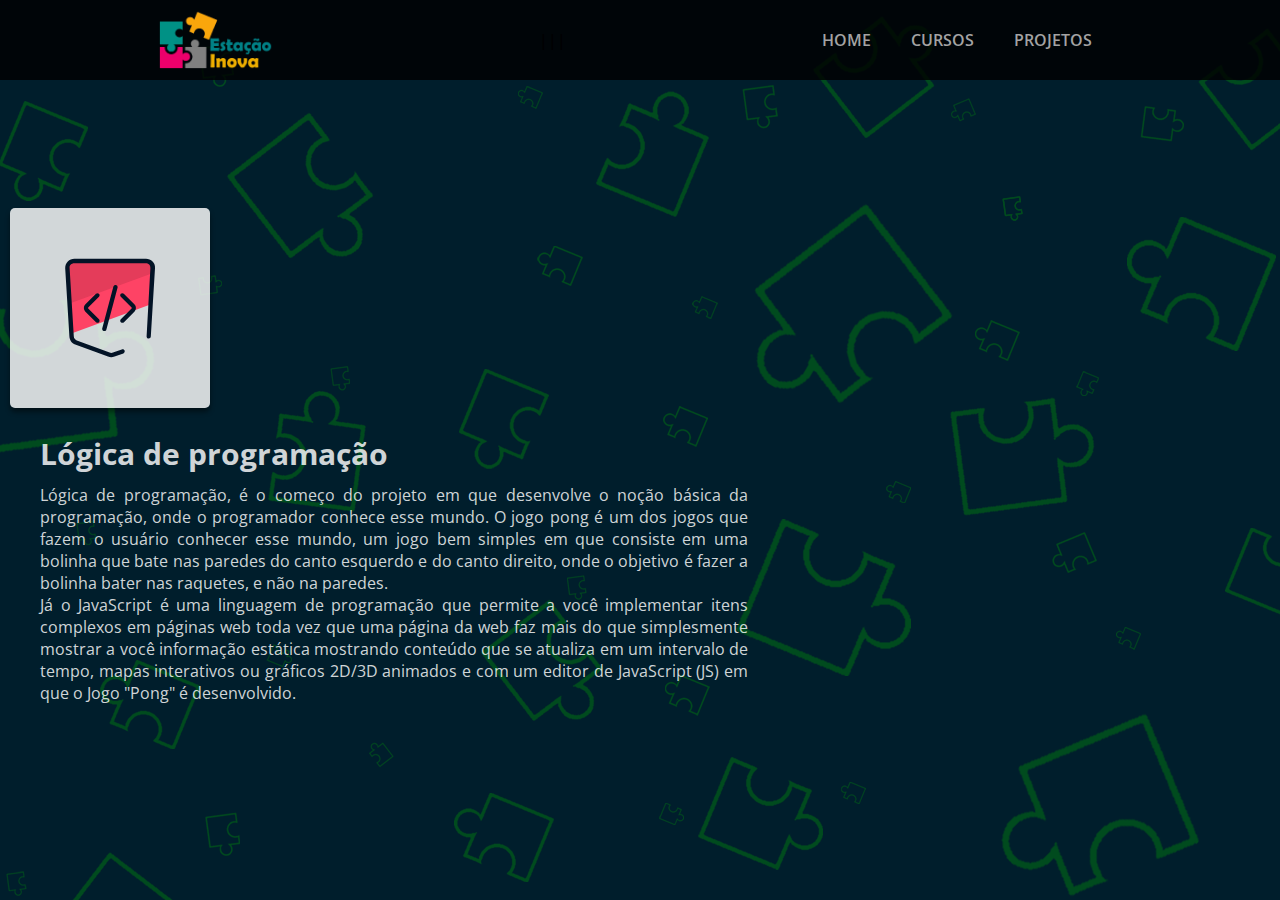
<file: sobre-cursos/logica+programacao+pong.html>
<!DOCTYPE html>
<!DOCTYPE html>
<html lang="pt-br">
<head>
    <meta charset="UTF-8">
    <meta name="viewport" content="width=device-width, initial-scale=1.0">
    <title>Sobre | Lógica de programação com Pong</title>
    <link rel="shortcut icon" href="../assets/fanficon/icon.png" type="image/x-icon">
    <link href="https://fonts.googleapis.com/css2?family=Open+Sans:wght@400&display=swap" rel="stylesheet">
    <link rel="stylesheet" href="../assets/css/style.css">
    <link rel="stylesheet" href="../assets/css/index/header.css">
    <link rel="stylesheet" href="../assets/css/index/footer.css">
    <link rel="stylesheet" href="../assets/css/sabermais.css">
</head>
<body>
    <header class="containerTopo">
        <nav class="container__navegacao">
            <img src="../assets/img/logoEI.png" alt="Logo da Estação Inova" class="logo">
            <div class="acaoMenu">
                <span class="clickMenu">|||</span>
                <button class="aparecerItems">Menu</button>
            </div>
            <ul class="container__items">
                <li class="items__link"><a href="../index.html">Home</a></li>
                <li class="items__link"><a href="../cursos.html">Cursos</a></li>
                <li class="items__link"><a href="../projetos.html">Projetos</a></li>
                <!-- <li class="items__link"><a href="../semestre.html">Semestre</a></li> -->
            </ul>
        </nav>
    </header>

    <section class="conteudo">
        <img src="../assets/img/cursos/html5-css3-primeiros-passos.svg" class="img__curso">
        <h1 class="titulo">Lógica de programação</h1>
        <p class="sobre__curso">
            Lógica de programação, é o começo do projeto em que desenvolve o noção básica da programação, onde o programador conhece esse mundo. O jogo pong é um dos jogos que fazem o usuário conhecer esse mundo, um jogo bem simples em que consiste em uma bolinha que bate nas paredes do canto esquerdo e do canto direito, onde o objetivo é fazer a bolinha bater nas raquetes, e não na paredes. <br>
            Já o JavaScript é uma linguagem de programação que permite a você implementar itens complexos em páginas web toda vez que uma página da web faz mais do que simplesmente mostrar a você informação estática mostrando conteúdo que se atualiza em um intervalo de tempo, mapas interativos ou gráficos 2D/3D animados e com um editor de JavaScript (JS) em que o Jogo "Pong" é desenvolvido.
        </p>
    </section>

    <script src="../scripts/menu.js"></script>
</body>
</html>
</file>
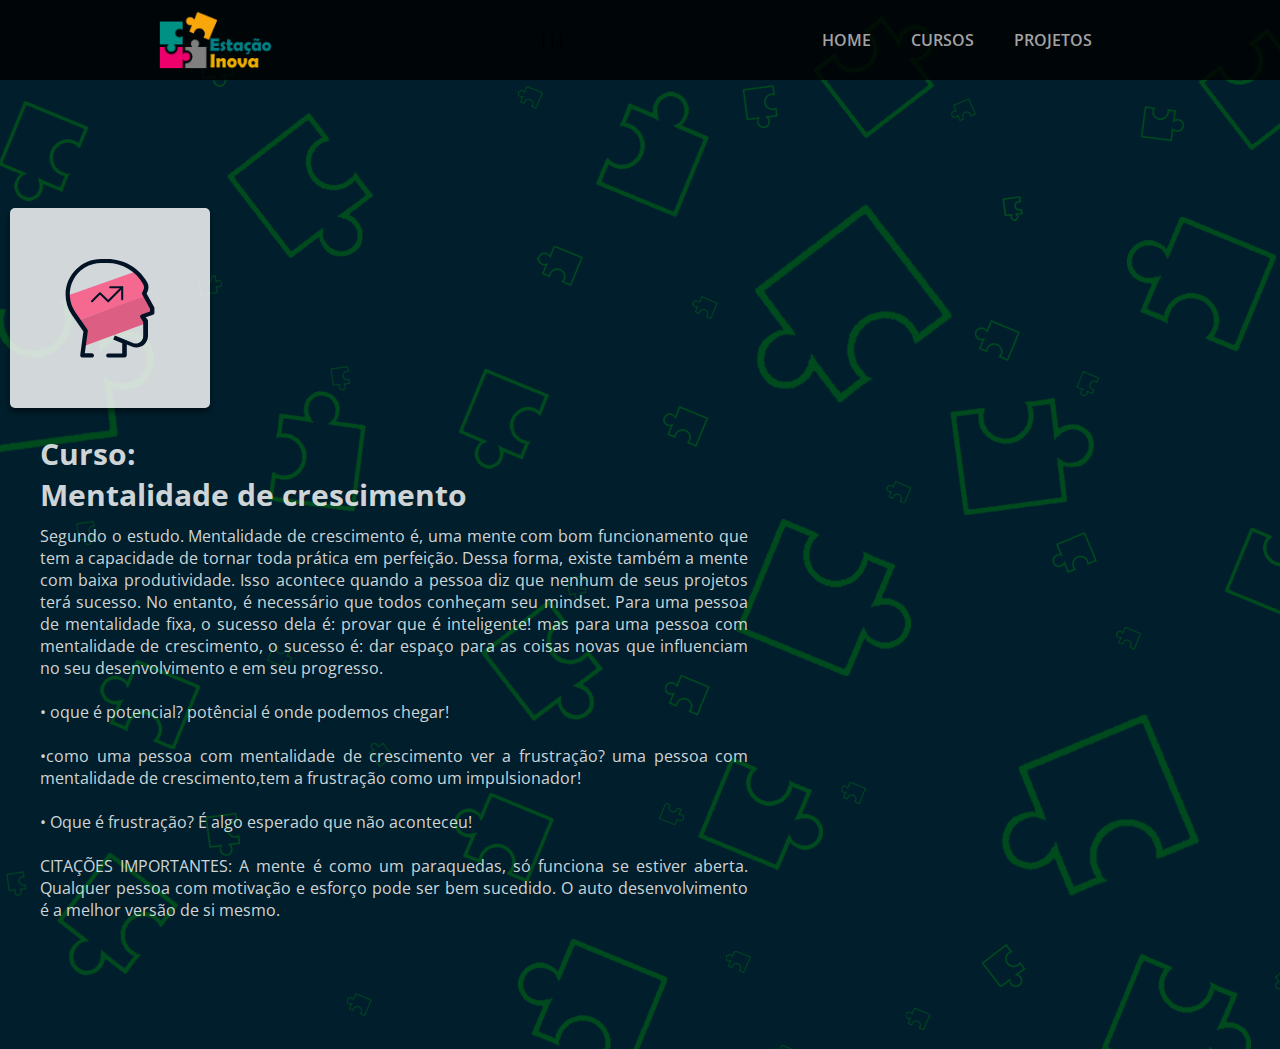
<file: sobre-cursos/mentalidade+de+crescimento.html>
<!DOCTYPE html>
<html lang="en">
<head>
    <meta charset="UTF-8">
    <meta name="viewport" content="width=device-width, initial-scale=1.0">
    <title>Sobre | Mentalidade de crescimento</title>
    <link rel="shortcut icon" href="../assets/fanficon/icon.png" type="image/x-icon">
    <link href="https://fonts.googleapis.com/css2?family=Open+Sans:wght@400&display=swap" rel="stylesheet">
    <link rel="stylesheet" href="../assets/css/style.css">
    <link rel="stylesheet" href="../assets/css/index/header.css">
    <link rel="stylesheet" href="../assets/css/index/footer.css">
    <link rel="stylesheet" href="../assets/css/sabermais.css">
</head>
<body>
    <header class="containerTopo">
        <nav class="container__navegacao">
            <img src="../assets/img/logoEI.png" alt="Logo da Estação Inova" class="logo">
            <div class="acaoMenu">
                <span class="clickMenu">|||</span>
                <button class="aparecerItems">Menu</button>
            </div>
            <ul class="container__items">
                <li class="items__link"><a href="../index.html">Home</a></li>
                <li class="items__link"><a href="../cursos.html">Cursos</a></li>
                <li class="items__link"><a href="../projetos.html">Projetos</a></li>
                <!-- <li class="items__link"><a href="../semestre.html">Semestre</a></li> -->
            </ul>
        </nav>
    </header>

    <section class="conteudo">
        <img src="../assets/img/cursos/mentalidade-crescimento-potencializando-carreira.svg" class="img__curso">
        <h1 class="titulo">Curso: <br> Mentalidade de crescimento</h1>
        <p class="sobre__curso">
            Segundo o estudo. Mentalidade de crescimento é, uma mente com bom funcionamento que tem a capacidade de tornar toda prática em perfeição. Dessa forma,  existe também a mente com baixa produtividade. Isso acontece quando a pessoa diz que nenhum de seus projetos terá sucesso.
            No entanto, é necessário que todos conheçam seu mindset. Para uma pessoa de mentalidade fixa, o sucesso dela é: provar que é inteligente! mas para uma pessoa com mentalidade de crescimento, o sucesso é: dar espaço para as coisas novas que influenciam no seu  desenvolvimento e em seu progresso.
            <br><br>
            • oque é potencial? potêncial é onde podemos chegar!
            <br><br>
            •como uma pessoa com mentalidade de crescimento ver a frustração?
            uma pessoa com mentalidade de crescimento,tem a frustração como um impulsionador!
            <br><br>
            • Oque é frustração?
            É algo esperado que não aconteceu!
            <br><br>
            CITAÇÕES IMPORTANTES:
            A mente é como um paraquedas, só funciona se estiver aberta.
            Qualquer pessoa com motivação e esforço pode ser bem sucedido.
            O auto desenvolvimento é a melhor versão de si mesmo.</p>
    </section>

    <script src="../scripts/menu.js"></script>
</body>
</html>
</file>
<file: assets/css/style.css>
* {
    padding: 0;
    margin: 0;
    list-style: none;
    text-decoration: none;
    font-family: 'Open Sans', sans-serif;
}

body {
    /* background: rgb(239, 253, 255); */
    /* background: #224c5e; */
    background: url('../img/fundoE.png');
}

::selection {
    color: #ffffff;
    background-color: #0c7274;
}

  *::-webkit-scrollbar {
    width: 16px;
  }

  *::-webkit-scrollbar-track {
    background: #00131c;
  }

  *::-webkit-scrollbar-thumb {
    background-color: #000c12;
    border-radius: 4px;
  }
</file>
<file: assets/css/index/header.css>
.containerTopo {
    margin-bottom: 10%;
}

.aparecerItems {
    display: none;
}

.containerTopo .container__navegacao {
    background: #000000ce;
    display: flex;
    align-items: center;
    justify-content: space-around;
}

.containerTopo .container__navegacao .container__items {
    display: flex;
    gap: 40px;
    text-transform: uppercase;
    margin-right: 60px;
}

.containerTopo .container__navegacao .container__items a {
    color: #a3a3a3;
    transition: all .4s;
    font-weight: 600;
}

.containerTopo .container__navegacao .container__items a:hover {
    color: #224c5e;
    font-weight: 600;
    text-shadow: none;
    transition: all .4s;
}

.containerTopo .logo {
    height: 60px;
    margin-left: 20px;
    cursor: pointer;
    padding: 10px;
}

@media(max-width: 720px) {
    
    .containerTopo {
        margin: 0;
    }

    .acaoMenu {
        display: flex;
        margin-bottom: 10px;
        gap: 5px;
        width: 90px;
        cursor: pointer;
    }

    .aparecerItems {
        display: block;
        background: none;
        border: none;
        color: #ffffff;
        font-size: 16px;
        cursor: pointer;
    }

    .clickMenu {
        color: #ffffff;
        transform: rotate(90deg);
    }
    
    .containerTopo .container__navegacao {
        display: block;
        padding: 10px;
    }

    .containerTopo .container__navegacao .container__items.ativo {
        display: block;
        margin-top: 20px;
        flex-direction: column;
        align-items: center;
        width: 100%;
        text-align: center;
    }
    
    .containerTopo .container__navegacao .container__items .items__link {
        /* border-top: 1px solid #ffffff10; */
        border-bottom: 1px solid #ffffff10;
        padding: 5px;
        width: 100%;
        margin-top: 20px;
    }

    .containerTopo .container__navegacao .container__items {
        display: none;
    }

    .containerTopo .logo {
        height: 50px;
        display: block;
        margin: auto;
    }
}
</file>
<file: assets/css/index/sec-ini.css>
.containerInicio {
    display: flex;
    flex-direction: column;
    background-color: #00131cc9;
}

.containerInicio .titulo__texto {
    color: #8f8f8f;
    margin: 80px;
    line-height: 26px;
}

.containerInicio h1 {
    font-size: 40px;
    /* margin-bottom: 50px; */
    line-height: 30px;
}

.containerInicio h2 {
    margin-bottom: 20px;
}

.containerInicio p {
    font-size: 18px;
}

.containerInicio .txtAcesso {
    width: 100%;
    height: 100%;
    margin: auto;
    display: flex;
    flex-direction: column;
    justify-content: center;
    align-items: center;
    font-size: 20px;
    text-align: center;
    color: #C8C8C8;
    text-shadow: 0 1px 5px #000000;
    transition: all 1s;
    opacity: 0;
    background-color: #00000094;
}

.containerInicio .txtAcesso .btn {
    background: #113975;
    padding: 5px;
    border-radius: 5px;
    border: 1px solid #393939;
    font-size: 15px;
    color: #ffffff;
    box-shadow: 0 4px 5px #00000046;
    cursor: pointer;
    transition: .4s;
}

.containerInicio .txtAcesso .btn:hover {
    transition: .4s;
    background: #0e2f61;
    color: #dcdcdc;
}

.containerInicio .imgC {
    background: url('../../img/projetos/freeway.png') center center/cover;
    height: 400px;
    width: 60%;
    margin: 50px auto;
    transition: all .4s;
    border-radius: 3px;
    box-shadow: 2px 30px 0px #000000, -2px -30px 0px #000000;
}

.containerInicio .conteudoRes {
    display: none;
}

@media(max-width: 720px) {
    .containerInicio .titulo__texto {
        margin: 10px;
        margin-top: 20%;
    }
    
    .containerInicio h1 {
        font-size: 30px;
        margin-bottom: 40px;
    }
    
    .containerInicio p {
        font-size: 16px;
    }

    .containerInicio .imgC  {
        display: none;
    }

    .containerInicio .conteudoRes {
        display: block;
    }

    .containerInicio .conteudoRes .img__freeway {
        width: 90%;
        height: 100%;
        display: block;
        margin: auto;
        margin-top: 50px;
        box-shadow: 0 4px 5px #00000070;
    }

    .containerInicio .conteudoRes .textRes {
        /* font-size: 20px; */
        width: 100%;
        margin-top: 5%;
        margin-bottom: 6%;
        display: flex;
        flex-direction: column;
        align-items: center;
        text-align: center;
        color: #8f8f8f;
    }
    
    .containerInicio .conteudoRes .btn {
        width: 150px;
        height: 30px;
        font-weight: bold;
        cursor: pointer;
        background: #0c7274;
        border: .4px solid #00000087;
        border-radius: 2px;
        box-shadow: 4px 2px 1px #042f30;
        transition: all .5s ease-in-out;
    }
    
    .containerInicio .conteudoRes .btn:hover {
        transform: translate(4%,4%);
        box-shadow: none;
    }
}
</file>
<file: assets/css/index/sec-me-i.css>
.containerMeioI {
    display: flex;
    justify-content: center;
    margin: 100px 0;
    gap: 60px;
}

.containerMeioI .i {
    height: 100px;
}

.containerMeioI .item {
    background: #D9D9D9;
    display: flex;
    flex-direction: column;
    align-items: center;
    padding: 30px;
    border-radius: 10px;
    box-shadow: 0 4px 4px #00000070;
    cursor: pointer;
    transition: all .3s ease-in-out;
    color: #000000;
    font-weight: bold;
}

.containerMeioI .item:hover {
    background: #b0b0b0;
    color: #1c1c1c;
}

@media(max-width: 720px) {
    .containerMeioI {
        width: 100%;
        gap: 0;
    }
    
    .containerMeioI .i {
        height: 50px;
    }

    .containerMeioI .item {
        height: 50px;
        width: 50px;
        justify-content: center;
        font-size: 13px;
        margin: 10px;
    }
}
</file>
<file: assets/css/index/sec-me-f.css>
.estacaoInova__conteudo {
    /* width: 70%; */
    height: 100%;
    background-color: #b1b1b1;
    margin: auto;
    text-align: justify;
    padding: 30px 10px;
    color: #001e2c;
    font-weight: bold;

    display: flex;
    flex-direction: column;
    align-items: center;
    justify-content: center;
}

.titulo {
    margin-bottom: 20px;
    font-size: 30px;
    text-align: center;
}

.estacaoInova__conteudo p {
    width: 70%;
}

.apresentacao {
    width: 80%;
    margin: auto;
    display: flex;
    flex-direction: column;
    align-items: center;
    /* background-color: #dedede9e; */
    padding: 40px;
    color: #b1b1b1;
}

.apresentacao__titulo {
    font-size: 30px;
    margin-bottom: 20px;
}

.primerio__encontro {
    padding: 10px;
    text-align: center;
    width: 66%;
    margin-bottom: 50px;
    background-color: #02211fb7;
    box-shadow: 0px 2px 5px #00000069;
    border-radius: 5px;
}

.primerio__encontro .encontro1 {
    height: 100%;
    display: block;
    margin: auto;
    margin-bottom: 10px;
    width: 100%;
}

.segundo__encontro {
    padding: 10px;
    text-align: center;
    width: 70%;
    margin-bottom: 100px;
    background-color: #02211fb7;
    box-shadow: 0px 2px 5px #00000069;
    border-radius: 5px;
}

.segundo__encontro .encontro2 {
    height: 100%;
    display: block;
    margin: auto;
    margin-bottom: 10px;
    width: 100%;
}

.formados_encontro {
    padding: 10px;
    text-align: center;
    width: 760px;
    margin-bottom: 100px;
    background-color: #02211fb7;
    box-shadow: 0px 2px 5px #00000069;
    border-radius: 5px;
}

.formados_encontro .formados {
    width: 100%;
    height: 100%;
}

.apresentacao2 {
    width: 100%;
    margin: auto;
    display: flex;
    flex-direction: column;
    align-items: center;
    color: #b1b1b1;
}

.other_cursos_p_turma {
    margin-top: 100px;
    padding-top: 10px;
    padding-left: 10px;
    padding-right: 10px;
    text-align: center;
    width: 870px;
    background-color: #02211fb7;
    box-shadow: 0px 2px 5px #00000069;
    border-radius: 5px;
}

.other_cursos_p_turma .IMG_002{
    height: 100%;
    width: 100%;
}


.other_cursos_p_turma p {
    padding: 0 10px;
    padding-bottom: 15px;
}

.other_cursos_s_turma {
    margin-top: 100px;
    padding-top: 10px;
    padding-left: 10px;
    padding-right: 10px;
    text-align: center;
    width: 580px;
    margin-bottom: 100px;
    background-color: #02211fb7;
    box-shadow: 0px 2px 5px #00000069;
    border-radius: 5px;
}

.other_cursos_s_turma .IMG_003{
    height: 100%;
    width: 100%;
}

.other_cursos_s_turma p {
    padding: 0 10px;
    padding-bottom: 15px;
}


@media(max-width: 1080px) {
    .formados_encontro {
        height: 100%;
        width: 100%;
    }

    .other_cursos_p_turma {
        height: 100%;
        width: 80%;
    }

    .other_cursos_s_turma {
        height: 80%;
        width: 80%;
    }
}

@media(max-width: 720px) {
    .estacaoInova__conteudo {
        height: 100%;
    }
    .estacaoInova__conteudo p {
        width: 90%;
    }
    .apresentacao{
        width: 70%;
    }
    .primerio__encontro {
        width: 100%;
        padding: 5px;
        padding-top: 10px;
    }
    .segundo__encontro {
        width: 100%;
    }

}
</file>
<file: assets/css/index/footer.css>
footer {
    background: #00000046;
}

footer img {
    height: 50px;
    padding: 20px;
    display: block;
    margin: auto;
}
</file>
<file: assets/css/projetos.css>
.containerFotos .titulo__subtitulo {
    margin: 100px 50px;
    color: #cccccc;
}

.containerFotos .titulo__subtitulo h1 {
    font-size: 40px;
}

.containerFotos .titulo__subtitulo h2 {
    font-size: 20px;
    margin-top: 20px;
}

.containerFotos .img {
    margin: auto;
    margin-bottom: 10%;
    display: flex;
    /* flex-direction: column; */
    align-items: center;
    /* width: 100%; */
    background-color: #001621;
    font-size: 18px;
    padding: 5px;
    border-radius: 5px;
    box-shadow: 0 4px 5px #0000005c;
}

.containerFotos .fotos .pt {
    width: 50%;
    height: 100%;
    margin: 10px;
}

.containerFotos .fotos .pr {
    /* width: 50%; */
    margin: 10px;
}

.conteudoDacesso {
    display: flex;
    flex-direction: column;
    align-items: center;
    margin: 10px;
    border-radius: 5px;
    padding-bottom: 10px;
    justify-content: center;
}

.containerFotos .imgE {
    margin: auto;
    margin-bottom: 10%;
    display: flex;
    align-items: center;
    /* width: 90%; */
    background-color: #001621;
    font-size: 18px;
    padding: 5px;
    border-radius: 5px;
    box-shadow: 0 4px 5px #0000005c;
}

.containerFotos .imagemBarbearia{
    width: 100%;
    height: 365px;
    border-radius: 3px;
}

.containerFotos .imagemFreeway{
    width: 100%;
    height: 400px;
    border-radius: 3px;
    transition: all .3s ease-in-out;
}

.containerFotos .imagemFreeway:hover {
    /* transform: scale(1.05); */
    box-shadow: 0px 0px 100px 9999px #00000030;
}


.containerFotos .imagemPong{
    height: 380px;
    width: 100%;
    border-radius: 3px;
    transition: all .3s ease-in-out;
}

.containerFotos .imagemPong:hover {
    /* transform: scale(1.05); */
    box-shadow: 0px 0px 100px 9999px #00000030;
}

.containerFotos .imagemFlexbox {
    height: 300px;
    width: 100%;
    border-radius: 3px;
}

.containerFotos .imagemMinecraft {
    height: 350px;
    width: 100%;
    border-radius: 3px;
}

.containerFotos p {
    /* margin: 20px; */
    color: #cccccc;
    margin-top: 20px;
    margin-bottom: 60px;
}

.containerFotos .acessar {
    margin-bottom: 20px;
    width: 150px;
    height: 30px;
    font-weight: bold;
    cursor: pointer;
    background: #0c7274;
    border: .4px solid #00000087;
    border-radius: 2px;
    color: #f3f3f3;
    text-shadow: 0px 1px 2px #000000b7;
}

.containerFotos .imagemNoop {
    height: 400px;
    margin-left: 20px;
    padding: 10px 30px;
}

/*  */

.imagemSiteKing {
    height: 300px;
    width: 500px;
    padding: 10px;
    border-radius: 15px;
}

@media(max-width: 905px) {
    .imagemSiteKing {
        width: 450px;
        height: 250px;
    }

    .containerFotos .fotos .imgE {
        /* width: 70%; */
        flex-direction: column;
        padding: 0 20px;
    }
}

@media(max-width: 780px) { 
    .imagemSiteKing {
        width: 400px;
        height: 200px;
    }
}

@media(max-width: 720px) {
    .containerFotos {
        margin-bottom: 100px;
    }

    .containerFotos .titulo__subtitulo {
        margin: 90px 10px;
    }

    .containerFotos .titulo__subtitulo h1 {
        font-size: 30px;
    }

    .containerFotos .titulo__subtitulo h2 {
        font-size: 15px;
    }
    
    .containerFotos .fotos .img {
        /* width: 80%; */
        flex-direction: column;
    }

    .containerFotos .fotos .pr {
        height: 320px;
        width: 97%;
    }

    .conteudoDacesso {
        margin-top: -30px;
    }


    .containerFotos .fotos .pt {
        width: 97%;
    }

    .containerFotos .fotos p {
        padding-top: 10px;
        font-size: 15px;
        margin-bottom: 10px;
        text-align: justify;
    }

    .containerFotos .fotos .acessar {
        margin-top: 15px;
        margin-bottom: -10px;
    }

    .containerFotos .app_noop {
        display: flex;
        flex-direction: column;
    }
    
    .containerFotos .imagemNoop {
        margin: 0;
        height: 300px;
        padding: 20px 0;
        margin-bottom: 10px;
    }

    .containerFotos .king_typing {
        display: flex;
        flex-direction: column; gap: 20px;
    }

    .imagemSiteKing {
        width: 97%;
        height: 100%;
    }

    .containerFotos p {
        margin-bottom: 0px;
    }
}
</file>
<file: projetos/style.css>
html {
    overflow: hidden;
}

* {
    padding: 0;
    margin: 0;
    font-family: 'Open Sans', sans-serif;
}

body {
    /* background: linear-gradient(0deg, #397c97 0%, #155974 100%);
    height: 100vh; */
    background: url('../assets/img/fundo_app1.png') center center/cover;
    height: 100vh;
}

.img_app {
    height: 600px;
}

.container {
    margin: 0 20px;
    color: #ffffff;
    margin-top: 2%;
    width: 60%;
}

.container .nome_app {
    font-size: 50px;
    font-weight: bold;
    /* text-align: center; */
}

.container_app {
    position: absolute;
    right: 0;
    top: 50px;
}

.baixe {
    position: relative;
    right: -110px;
    top: -250px;
    
    width: 180px;
    text-align: center;
}

.baixe p {
    color: #ebebeb;
    font-size: 18px;
}

.baixe .btn_baixar {
    width: 100px;
    height: 25px;
    font-size: 15px;
    border-radius: 3px;
    border: 1px solid #0000004d;
    cursor: pointer;
    margin-top: 5px;
    font-weight: bold;
    color: #292929;
    background: #ff9900;
}

@media(max-width: 1040px) {
    .img_app {
        height: 500px;
    }

    .container_app {
        position: absolute;
        right: 0;
        top: 27%;
    }

    .baixe {
        position: relative;
        right: -75px;
        top: -180px;
        
        width: 180px;
        text-align: center;
    }
}

@media(max-width: 880px) {
    body {
        background: url('../assets/img/fundo_app2.png') center center/cover;
    }

    .container {
        margin-top: 5%;
        width: 70%;
    }

    .img_app {
        height: 400px;
    }

    .container_app {
        position: absolute;
        right: 0;
        top: 45%;
    }

    .baixe {
        position: relative;
        right: -45px;
        top: -150px;
        
        width: 180px;
        text-align: center;
    }
}

@media(max-width: 480px) {
    .img_app {
        height: 300px;
    }

    .container {
        width: 90%;
    }

    .container_app {
        position: absolute;
        right: 0;
        top: 55%;
    }

    .baixe {
        position: relative;
        right: -10px;
        top: -120px;
        
        width: 180px;
        text-align: center;
    }

    .baixe p {
        font-size: 14px;
    }

    .baixe .btn_baixar {
        width: 60px;
        font-size: 13px;
        height: 20px;
    }
}
</file>
<file: assets/css/sabermais.css>
.conteudo {
    margin: 10px;
    width: 60%;
    margin-bottom: 10%;
    color: #ffffffd2;
}


.conteudo .img__curso {
    height: 100px;
    background-color: #ffffffd2;
    padding: 50px;
    border-radius: 5px;
    box-shadow: 0px 4px 5px #00000075;
}

.conteudo .titulo {
    margin: 10px 30px;
    margin-top: 20px;
    font-size: 30px;
}

.conteudo .sobre__curso {
    margin: 10px 30px;
    text-align: justify;
}

@media(max-width: 720px) {
    .conteudo{
        width: 95%;
        margin-bottom: 70px;
    }

    .conteudo .img__curso {
        height: 60px;
        padding: 40px;
        margin-top: 50px;
    }

    .conteudo .titulo {
        margin: 0;
        font-size: 25px;
        /* margin-left: 10px;
        margin-top: 20px; */
        margin-bottom: 10px;
    }

    .conteudo .sobre__curso {
        font-size: 14px;
        margin: 0;
        margin-left: 10px;
    }
}
</file>
